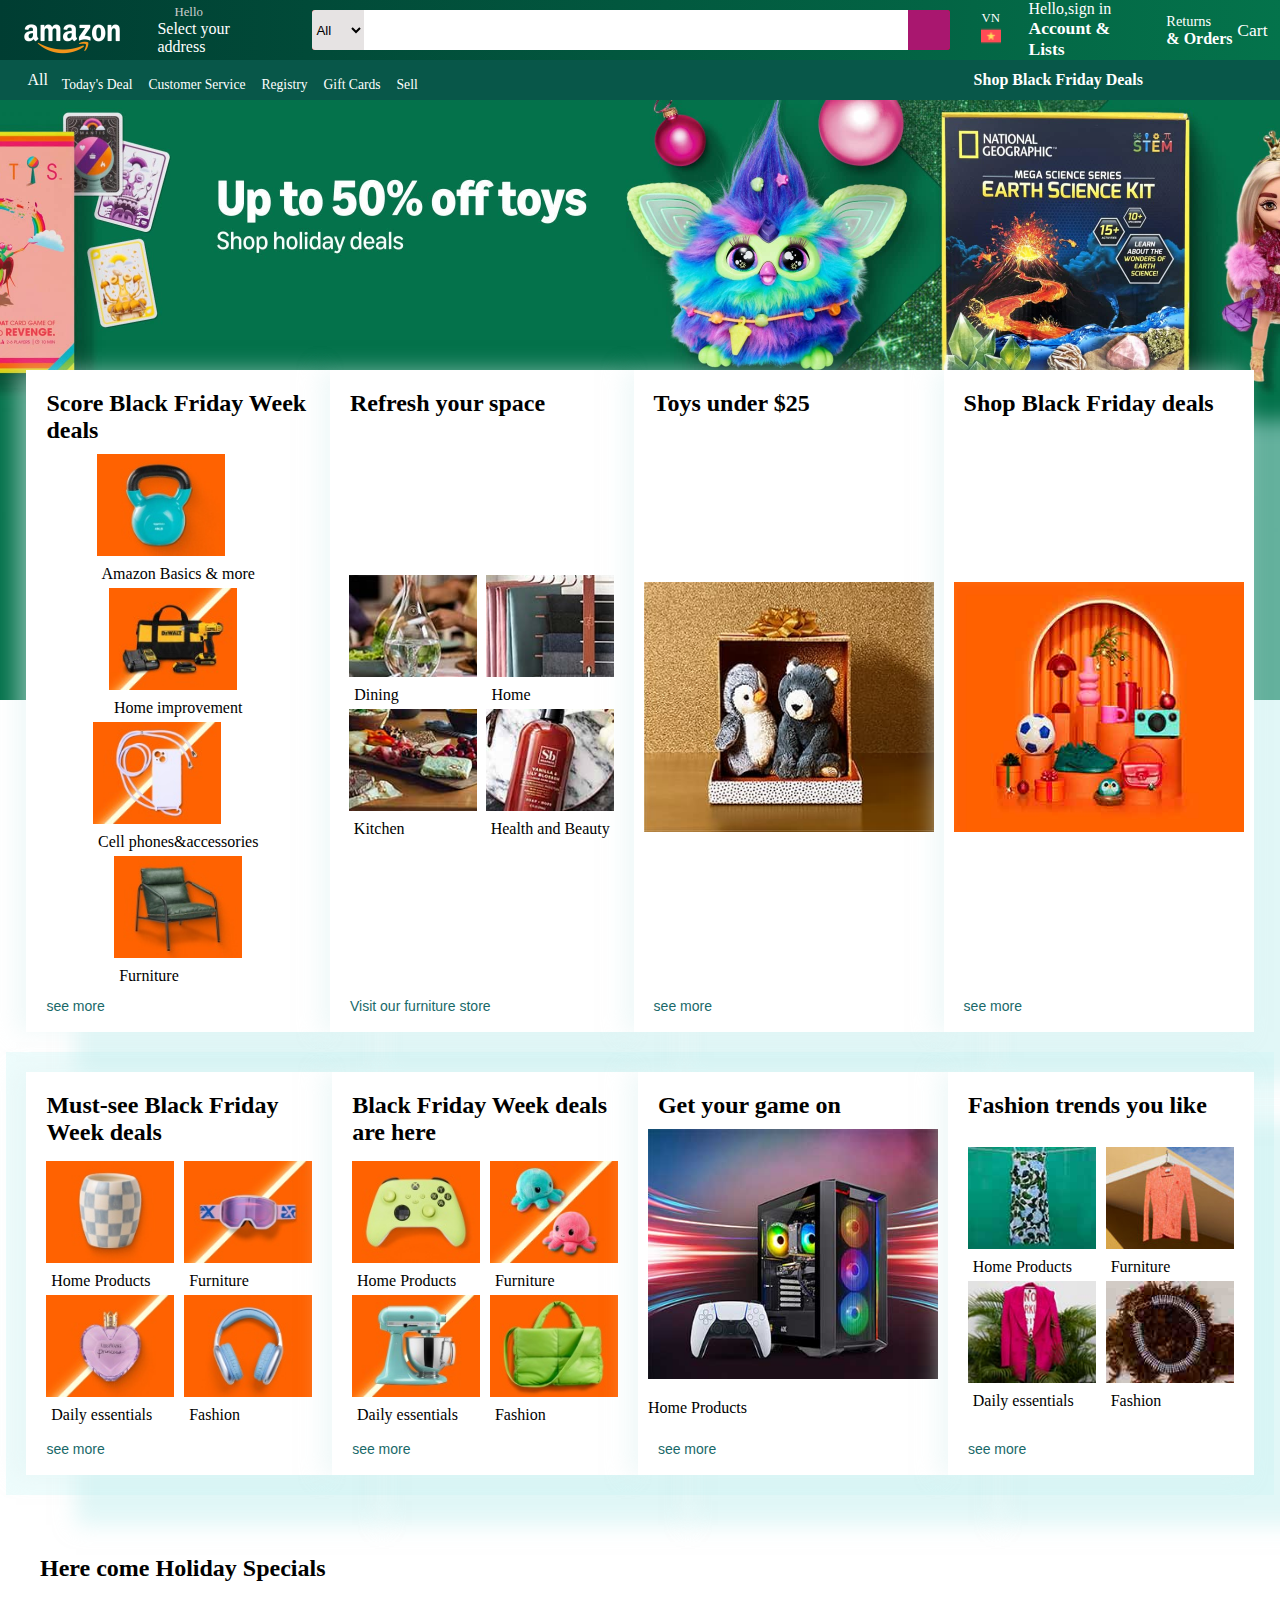
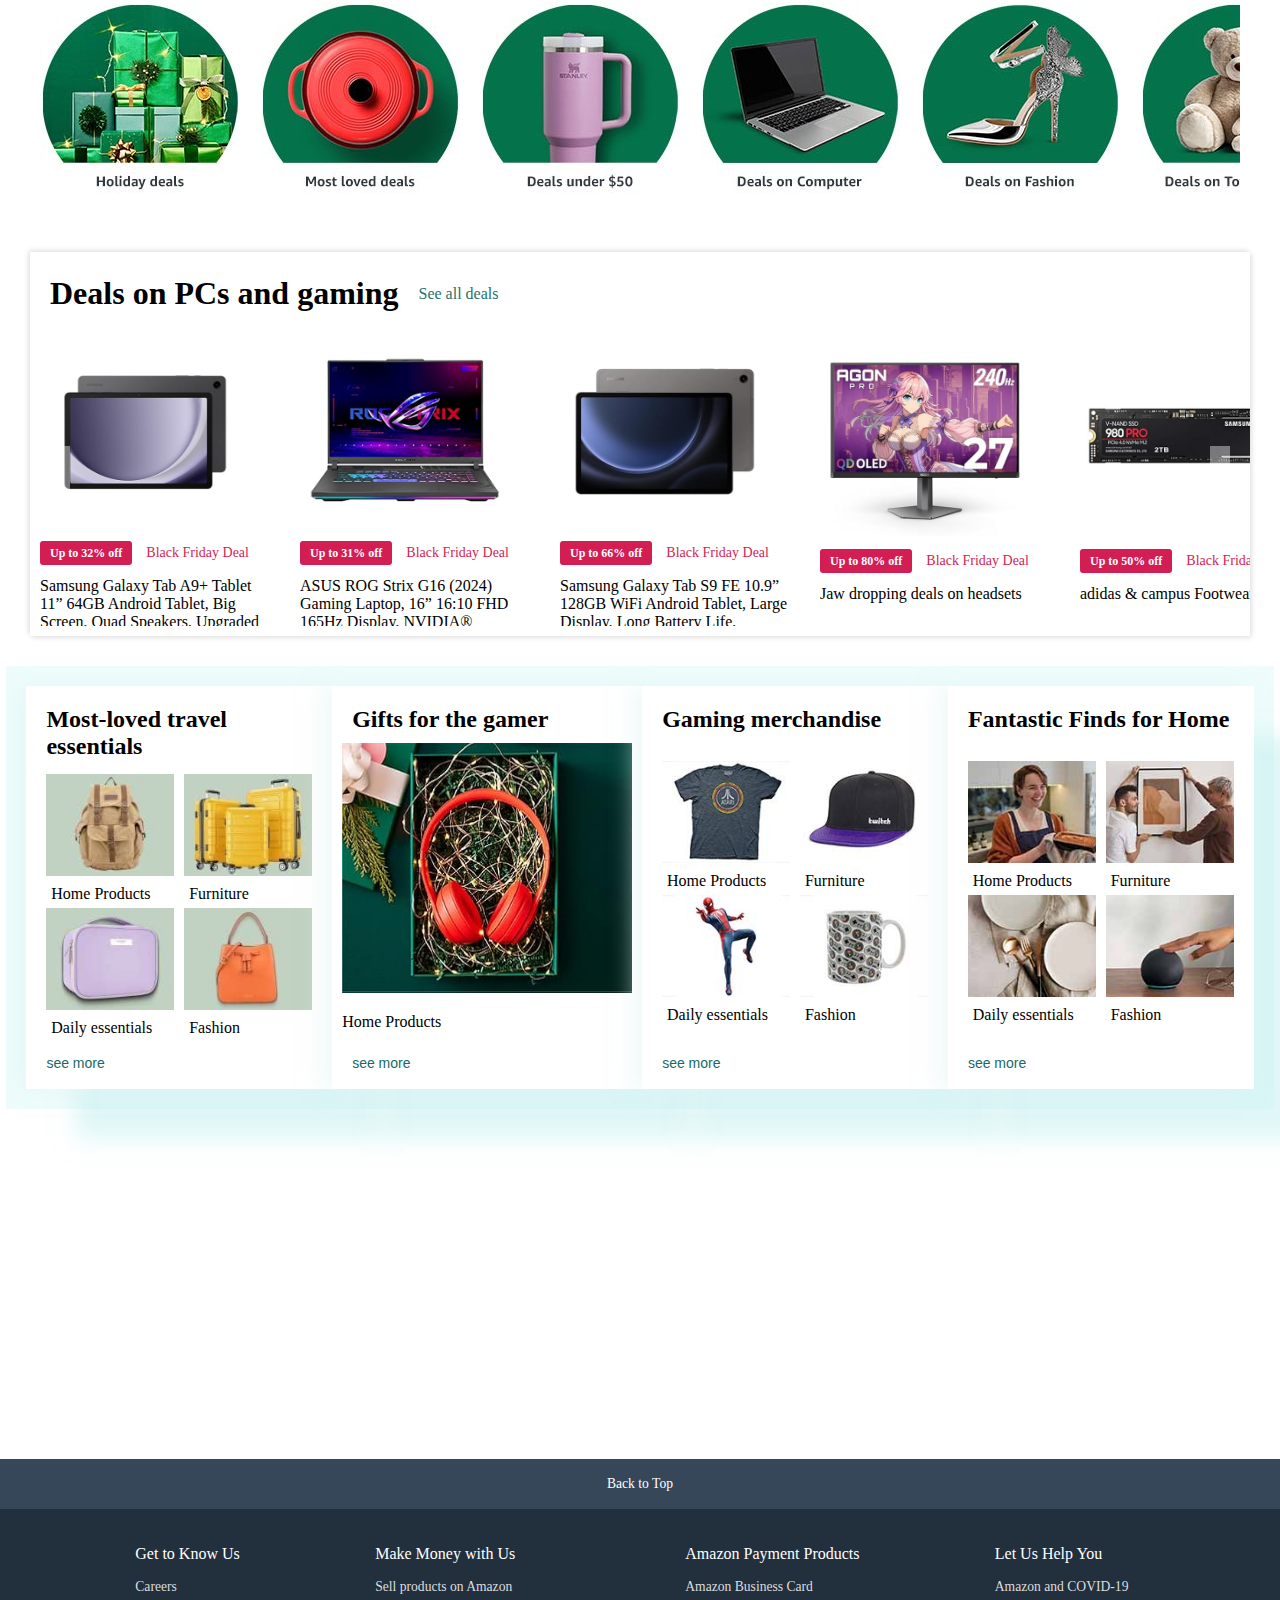
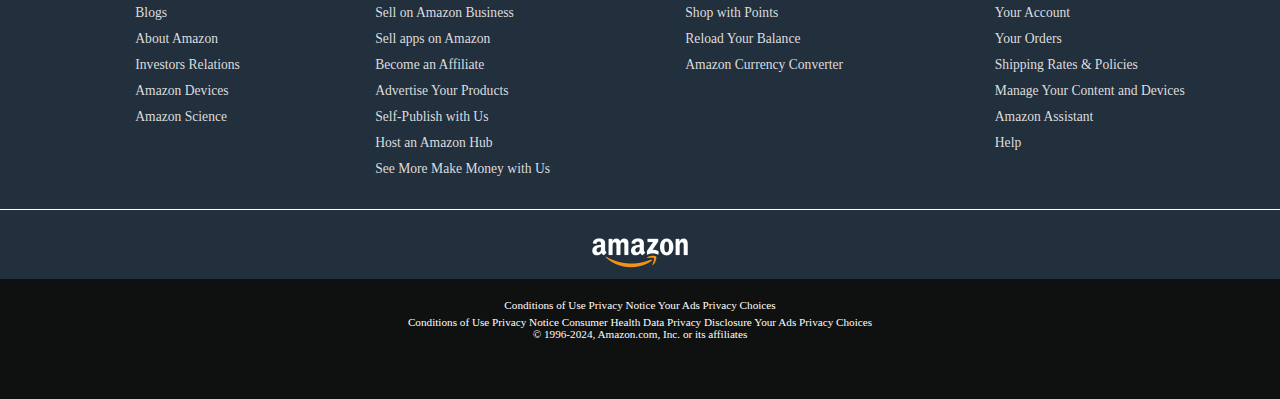
<file: index.html>
<!DOCTYPE html>
<html lang="en">

<head>
    <meta charset="UTF-8">
    <meta http-equiv="X-UA-Compatible" content="IE=edge">
    <meta name="viewport" content="width=device-width, initial-scale=1.0">
    <link rel="icon" href="https://upload.wikimedia.org/wikipedia/commons/4/4a/Amazon_icon.svg" />
    <title>AWS -Shopping</title>

    <!--css file-->
    <link rel="stylesheet" href="./assets/css/home/style.css" />
    <link rel="stylesheet" href="./assets/css/footer/style.css" />
    <link rel="stylesheet" href="./assets/css/header/style.css" />

    <!--font awesome-->
    <link rel="stylesheet" href="https://cdnjs.cloudflare.com/ajax/libs/font-awesome/6.2.0/css/all.min.css"
        integrity="sha512-xh6O/CkQoPOWDdYTDqeRdPCVd1SpvCA9XXcUnZS2FmJNp1coAFzvtCN9BmamE+4aHK8yyUHUSCcJHgXloTyT2A=="
        crossorigin="anonymous" referrerpolicy="no-referrer" />

</head>

<body>
    <header class="header">
        <div class="container container-header">
            <div class="logo-container border-white">
                <div class="logo"></div>
            </div>

            <div class="address-container border-white">
                <p class="hello">Hello</p>
                <div class="icon-address">
                    <i class="fa-solid fa-location-dot icon-location"></i>
                    <p>Select your address</p>
                </div>
            </div>

            <div class="search-container">
                <select class="search-select">
                    <option>All</option>
                </select>
                <input type="text" class="search-input" />
                <div class="search-icon">
                    <i class="fa-solid fa-magnifying-glass"></i>
                </div>

            </div>

            <div class="language-container border-white">
                <p>VN</p>
                <div class="lauguge-image">
                    <img src="./assets/image/icons/vietnam.png" />
                </div>
            </div>

            <div class="login-container border-white">
                <p>Hello,<span>sign in</span></p>
                <p class="account">Account & Lists</p>
            </div>

            <div class="return-order-container">
                <p>Returns
                <div class="order">& Orders</div>
                </p>
            </div>

            <div class="cart-container border-white">
                <i class="fa-solid fa-cart-shopping"></i>
                Cart
            </div>
        </div>
    </header>

    <!--navigation-->
    <nav class="nav">
        <div class="container container-nav">
            <ul>
                <li class="border-white" id="open-nav-sidebar">
                    <span class="open-nav-slider">
                        <i class="fa-solid fa-bars"></i>
                        All
                    </span>
                </li>
                <li class="border-white"><a href="#">Today's Deal</a></li>
                <li class="border-white"><a href="#">Customer Service</a></li>
                <li class="border-white"><a href="#">Registry</a></li>
                <li class="border-white"><a href="#">Gift Cards</a></li>
                <li class="border-white"><a href="#">Sell</a></li>
            </ul>
            <div class="nav-right-image-amazon-prime">
                <h4 style="color: white;">Shop Black Friday Deals</h4>
            </div>
        </div>
    </nav>

    <!--sidebar navigation-->
    <div class="sidebar-container-navigation" id="sidebar-container-navigation-id">
        <div class="sidebar-left-part">
            <div class="sidebar-top">
                <i class="fa-solid fa-circle-user"></i>
                <h2>Hello, <span>sign in</span></h2>
            </div>
            <div class="sidebar-wrap">
                <div class="sidebar-item">
                    <h2>Digital Content & Devices</h2>
                    <p>Amazon Music</p>
                    <p>Kindle E-readers & Books</p>
                </div>
                <div class="sidebar-item">
                    <h2>Shop By Category</h2>
                    <p>Electronics</p>
                    <p>Computers</p>
                    <p>Smart Home</p>
                    <p>Arts & Crafts</p>
                    <p>See All</p>
                </div>
                <div class="sidebar-item">
                    <h2>Programs & Features</h2>
                    <p>Gift Cards</p>
                    <p>Shop By Interest</p>
                    <p>Amazon Live</p>
                    <p>International Shopping</p>
                    <p>See All</p>
                </div>
                <div class="sidebar-item">
                    <h2>Help & Settings</h2>
                    <p>Your Account</p>
                    <p>Customer Service</p>
                    <p>Sign in</p>
                </div>
            </div>
        </div>
        <button id="sidebar-navigation-close">
            <i class="fa-solid fa-xmark"></i>
        </button>
    </div>




    <!--image slider -->
    <section>
        <div class="image-container">
            <div class="image-list">
                <div class="image-item">
                    <img src="./assets/image/home/sildeShow/silde1.jpg" />
                </div>
                <div class="image-item">
                    <img src="./assets/image/home/sildeShow/silde2.jpg" />
                </div>
                <div class="image-item">
                    <img src="./assets/image/home/sildeShow/silde3.jpg" />
                </div>
                <div class="image-item">
                    <img src="./assets/image/home/sildeShow/silde4.jpg" />
                </div>
                <div class="image-item">
                    <img src="./assets/image/home/sildeShow/silde5.jpg" />
                </div>
                <div class="image-item">
                    <img src="./assets/image/home/sildeShow/silde6.jpg" />
                </div>
                <div class="image-item">
                    <img src="./assets/image/home/sildeShow/silde7.jpg" />
                </div>
            </div>

            <div class="image-btn-container">

                <button class="slider-btn" id="slide-btn-left"><i class="fa-solid fa-chevron-left"></i></button>
                <button class="slider-btn" id="slide-btn-right"><i class="fa-solid fa-chevron-right"></i></i></button>
            </div>
        </div>
    </section>


    <!--product container card-->
    <main class="main">
        <div class="card-product-container container">
            <div class="card-product">
                <h2>Score Black Friday Week deals</h2>
                <div class="card-product-nested-card">
                    <div class="card-nested">
                        <img src="./assets/image/home/product/product1.jpg" />
                        <p>Amazon Basics & more</p>
                    </div>
                    <div class="card-nested">
                        <img src="./assets/image/home/product/product2.jpg" />
                        <p>Home improvement</p>
                    </div>
                    <div class="card-nested">
                        <img src="./assets/image/home/product/product3.jpg" />
                        <p>Cell phones&accessories</p>
                    </div>
                    <div class="card-nested">
                        <img src="./assets/image/home/product/product4.jpg" />
                        <p>Furniture</p>
                    </div>
                </div>
                <button class="card-product-btn">see more</button>
            </div>
            <div class="card-product">
                <h2>Refresh your space</h2>
                <div class="card-product-nested-card">
                    <div class="card-nested">
                        <img src="./assets/image/home/product/product5.jpg" />
                        <p>Dining</p>
                    </div>
                    <div class="card-nested">
                        <img src="./assets/image/home/product/product6.jpg" />
                        <p>Home</p>
                    </div>
                    <div class="card-nested">
                        <img src="./assets/image/home/product/product7.jpg" />
                        <p>Kitchen</p>
                    </div>
                    <div class="card-nested">
                        <img src="./assets/image/home/product/product8.jpg" />
                        <p>Health and Beauty</p>
                    </div>
                </div>
                <button class="card-product-btn">Visit our furniture store</button>
            </div>
            <div class="card-product">
                <h2>Toys under $25</h2>
                <div class="card-product-nested-card">
                    <div class="card-nested-one">
                        <img src="./assets/image/home/product/product9.jpg" />
                    </div>

                </div>
                <button class="card-product-btn">see more</button>
            </div>
            <div class="card-product">
                <h2>Shop Black Friday deals</h2>
                <div class="card-product-nested-card">
                    <div class="card-nested-one">
                        <img src="./assets/image/home/product/product10.jpg" />
                    </div>
                </div>
                <button class="card-product-btn">see more</button>
            </div>
        </div>

        <div class="card-product-container container productBackgraound">
            <div class="card-product">
                <h2>Must-see Black Friday Week deals</h2>
                <div class="card-product-nested-card">
                    <div class="card-nested">
                        <img src="./assets/image/home/product/product11.jpg" />
                        <p>Home Products</p>
                    </div>
                    <div class="card-nested">
                        <img src="./assets/image/home/product/product12.jpg" />
                        <p>Furniture</p>
                    </div>
                    <div class="card-nested">
                        <img src="./assets/image/home/product/product13.jpg" />
                        <p>Daily essentials</p>
                    </div>
                    <div class="card-nested">
                        <img src="./assets/image/home/product/product14.jpg" />
                        <p>Fashion</p>
                    </div>
                </div>
                <button class="card-product-btn">see more</button>
            </div>
            <div class="card-product">
                <h2>Black Friday Week deals are here</h2>
                <div class="card-product-nested-card">
                    <div class="card-nested">
                        <img src="./assets/image/home/product/product15.jpg" />
                        <p>Home Products</p>
                    </div>
                    <div class="card-nested">
                        <img src="./assets/image/home/product/product16.jpg" />
                        <p>Furniture</p>
                    </div>
                    <div class="card-nested">
                        <img src="./assets/image/home/product/product17.jpg" />
                        <p>Daily essentials</p>
                    </div>
                    <div class="card-nested">
                        <img src="./assets/image/home/product/product18.jpg" />
                        <p>Fashion</p>
                    </div>
                </div>
                <button class="card-product-btn">see more</button>
            </div>
            <div class="card-product">
                <h2>Get your game on</h2>
                <div class="card-product-nested-card">
                    <div class="card-nested-one">
                        <img src="./assets/image/home/product/product19.jpg" />
                        <p>Home Products</p>
                    </div>
                </div>
                <button class="card-product-btn">see more</button>
            </div>
            <div class="card-product">
                <h2>Fashion trends you like</h2>
                <div class="card-product-nested-card">
                    <div class="card-nested">
                        <img src="./assets/image/home/product/product20.jpg" />
                        <p>Home Products</p>
                    </div>
                    <div class="card-nested">
                        <img src="./assets/image/home/product/product21.jpg" />
                        <p>Furniture</p>
                    </div>
                    <div class="card-nested">
                        <img src="./assets/image/home/product/product22.jpg" />
                        <p>Daily essentials</p>
                    </div>
                    <div class="card-nested">
                        <img src="./assets/image/home/product/product23.jpg" />
                        <p>Fashion</p>
                    </div>
                </div>
                <button class="card-product-btn">see more</button>
            </div>
        </div>

        <!-- slider  -->
        <section class="slider-section">
            <div class="slider-section-container">
                <h2>Here come Holiday Specials</h2>
                <div class="product-cards">
                    <div class="product-card">
                        <img src="./assets/image/home/slider/slider1.jpg" alt="">
                    </div>
                    <div class="product-card">
                        <img src="./assets/image/home/slider/slider2.jpg" alt="">
                    </div>
                    <div class="product-card">
                        <img src="./assets/image/home/slider/slider3.jpg" alt="">
                    </div>
                    <div class="product-card">
                        <img src="./assets/image/home/slider/slider4.jpg" alt="">
                    </div>
                    <div class="product-card">
                        <img src="./assets/image/home/slider/slider5.jpg" alt="">
                    </div>
                    <div class="product-card">
                        <img src="./assets/image/home/slider/slider6.jpg" alt="">
                    </div>
                    <div class="product-card">
                        <img src="./assets/image/home/slider/slider7.jpg" alt="">
                    </div>
                    <div class="product-card">
                        <img src="./assets/image/home/slider/slider8.jpg" alt="">
                    </div>
                    <div class="product-card">
                        <img src="./assets/image/home/slider/slider9.jpg" alt="">
                    </div>
                    <div class="product-card">
                        <img src="./assets/image/home/slider/slider10.jpg" alt="">
                    </div>
                    <div class="product-card">
                        <img src="./assets/image/home/slider/slider11.jpg" alt="">
                    </div>
                </div>
            </div>
        </section>
        <!--today's deals -->
        <section class="today_deals_container">
            <div class="today_deals_heading">
                <h1>Deals on PCs and gaming</h1>
                <p><a href="#">See all deals</a></p>
            </div>

            <div class="today_deals_product_container">
                <div class="today_deals_btn_container">
                    <button class="today_deal_btn" id="today_deal_btn_prev">
                        <i class="fa-solid fa-angle-left"></i>
                    </button>
                    <button class="today_deal_btn" id="today_deal_btn_next">
                        <i class="fa-solid fa-angle-right"></i>
                    </button>
                </div>

                <div class="today_deals_product_list">
                    <div class="today_deals_product_item">
                        <img src="./assets/image/home/sliderGaming/slider1.jpg" />
                        <div class="discount_Contaienr">
                            <a href="#">Up to 52% off</a>
                            <a href="#">Deal of the day</a>
                        </div>
                        <p>adidas and Campus Footwear</p>
                    </div>

                </div>
            </div>
        </section>

        <section class="card-product-container container productBackgraound">
            <div class="card-product">
                <h2>Most-loved travel essentials </h2>
                <div class="card-product-nested-card">
                    <div class="card-nested">
                        <img src="./assets/image/home/product/product24.jpg" />
                        <p>Home Products</p>
                    </div>
                    <div class="card-nested">
                        <img src="./assets/image/home/product/product25.jpg" />
                        <p>Furniture</p>
                    </div>
                    <div class="card-nested">
                        <img src="./assets/image/home/product/product26.jpg" />
                        <p>Daily essentials</p>
                    </div>
                    <div class="card-nested">
                        <img src="./assets/image/home/product/product27.jpg" />
                        <p>Fashion</p>
                    </div>
                </div>
                <button class="card-product-btn">see more</button>
            </div>
            <div class="card-product">
                <h2>Gifts for the gamer</h2>
                <div class="card-product-nested-card">
                    <div class="card-nested-one">
                        <img src="./assets/image/home/product/product28.jpg" />
                        <p>Home Products</p>
                    </div>
                </div>
                <button class="card-product-btn">see more</button>
            </div>
            <div class="card-product">
                <h2>Gaming merchandise</h2>
                <div class="card-product-nested-card">
                    <div class="card-nested">
                        <img src="./assets/image/home/product/product29.jpg" />
                        <p>Home Products</p>
                    </div>
                    <div class="card-nested">
                        <img src="./assets/image/home/product/product30.jpg" />
                        <p>Furniture</p>
                    </div>
                    <div class="card-nested">
                        <img src="./assets/image/home/product/product31.jpg" />
                        <p>Daily essentials</p>
                    </div>
                    <div class="card-nested">
                        <img src="./assets/image/home/product/product32.jpg" />
                        <p>Fashion</p>
                    </div>
                </div>
                <button class="card-product-btn">see more</button>
            </div>

            <div class="card-product">
                <h2>Fantastic Finds for Home</h2>
                <div class="card-product-nested-card">
                    <div class="card-nested">
                        <img src="./assets/image/home/product/product33.jpg" />
                        <p>Home Products</p>
                    </div>
                    <div class="card-nested">
                        <img src="./assets/image/home/product/product34.jpg" />
                        <p>Furniture</p>
                    </div>
                    <div class="card-nested">
                        <img src="./assets/image/home/product/product35.jpg" />
                        <p>Daily essentials</p>
                    </div>
                    <div class="card-nested">
                        <img src="./assets/image/home/product/product36.jpg" />
                        <p>Fashion</p>
                    </div>
                </div>
                <button class="card-product-btn">see more</button>
            </div>
        </section>


    </main>

    <footer>
        <a href="#navbar" class="foot-panel1">Back to Top</a>
        <div class="foot-panel2">
            <ul>
                <p>Get to Know Us</p>
                <a>Careers</a>
                <a>Blogs</a>
                <a>About Amazon</a>
                <a>Investors Relations</a>
                <a>Amazon Devices</a>
                <a>Amazon Science</a>
            </ul>
            <ul>
                <p>Make Money with Us</p>
                <a>Sell products on Amazon</a>
                <a>Sell on Amazon Business</a>
                <a>Sell apps on Amazon</a>
                <a>Become an Affiliate</a>
                <a>Advertise Your Products</a>
                <a>Self-Publish with Us</a>
                <a>Host an Amazon Hub</a>
                <a>See More Make Money with Us</a>
            </ul>
            <ul>
                <p>Amazon Payment Products</p>
                <a>Amazon Business Card</a>
                <a>Shop with Points</a>
                <a>Reload Your Balance</a>
                <a>Amazon Currency Converter</a>
            </ul>
            <ul>
                <p>Let Us Help You</p>
                <a>Amazon and COVID-19</a>
                <a>Your Account</a>
                <a>Your Orders</a>
                <a>Shipping Rates & Policies</a>
                <a>Manage Your Content and Devices</a>
                <a>Amazon Assistant</a>
                <a>Help</a>
            </ul>
        </div>
        <div class="foot-panel3">
            <div class="logo">

            </div>
        </div>
        <div class="foot-panel4">
            <div class="pages">
                <a>Conditions of Use</a>
                <a>Privacy Notice</a>
                <a>Your Ads Privacy Choices</a>
            </div>
            <div class="copyright">
                Conditions of Use
                Privacy Notice
                Consumer Health Data Privacy Disclosure
                Your Ads Privacy Choices <br>
                © 1996-2024, Amazon.com, Inc. or its affiliates
            </div>
        </div>
    </footer>






    <script src="./assets/js/home/script.js" type="module"></script>
</body>

</html>
</file>
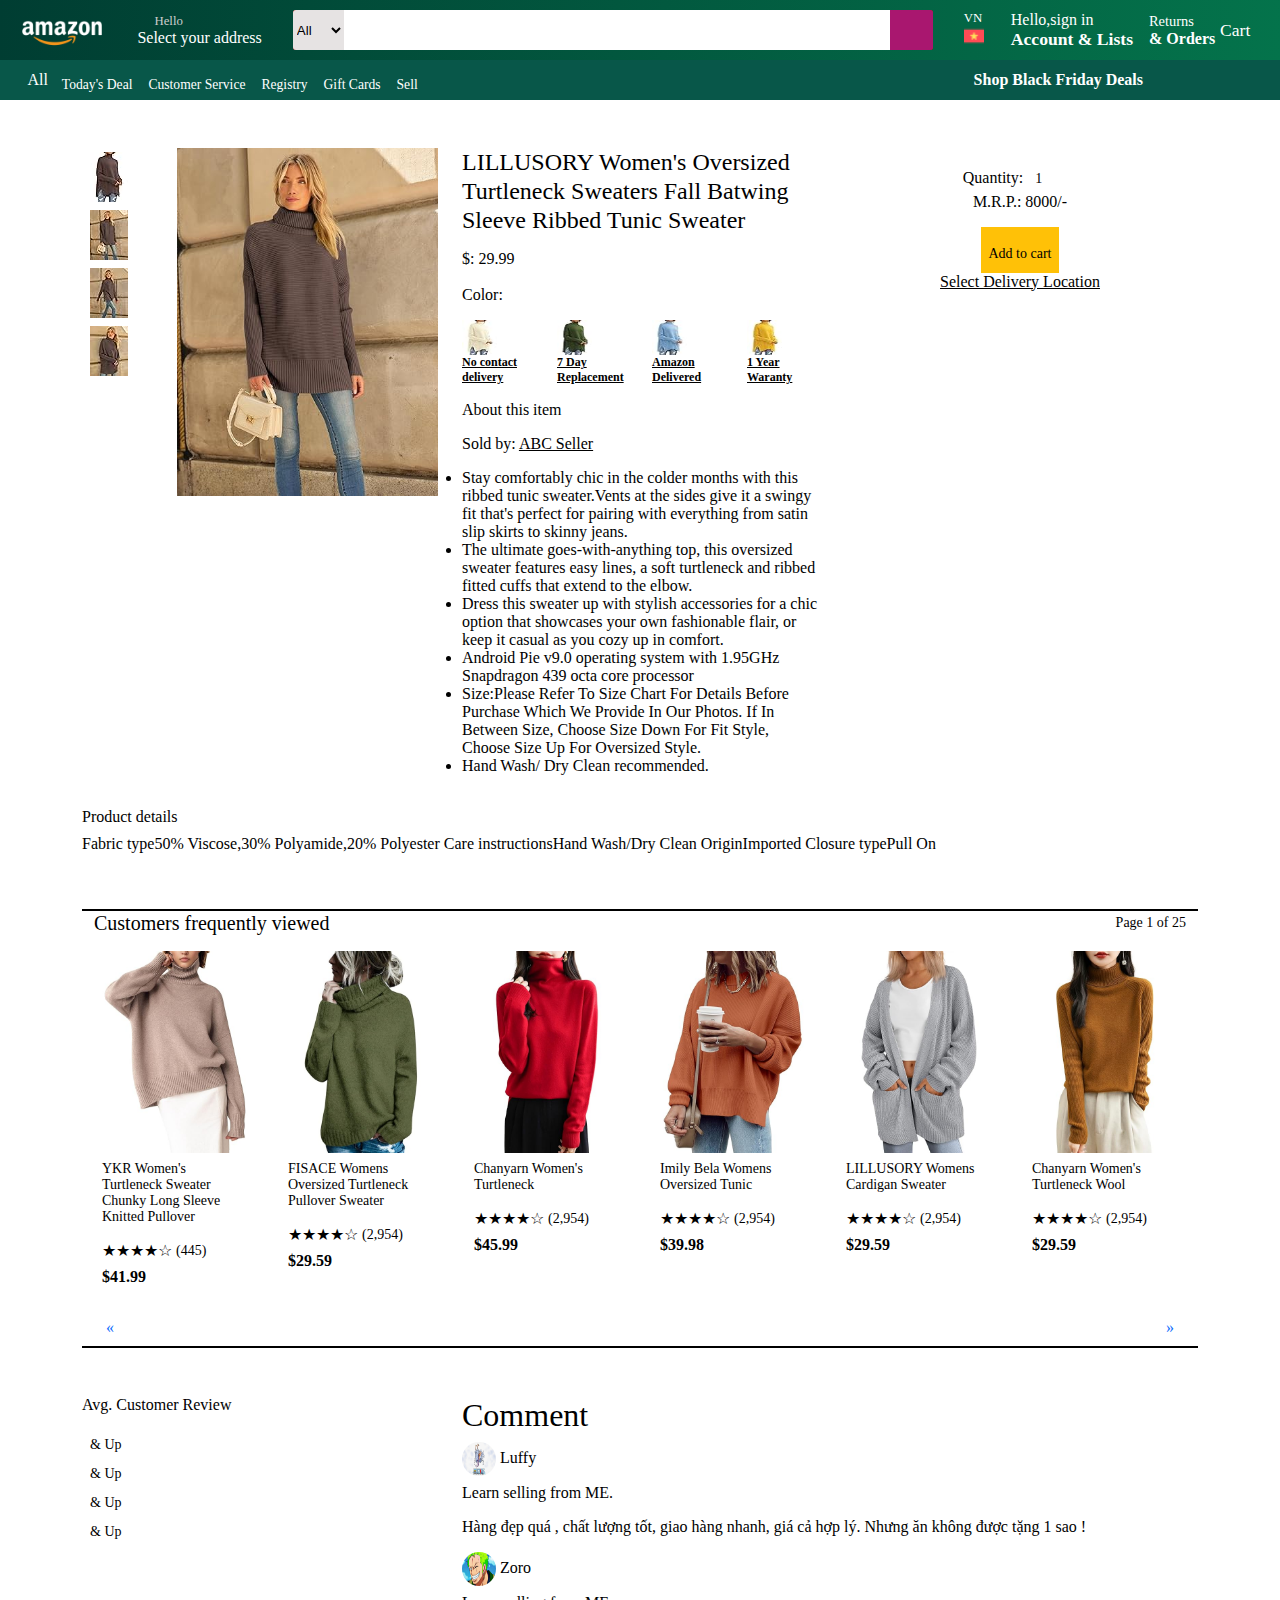
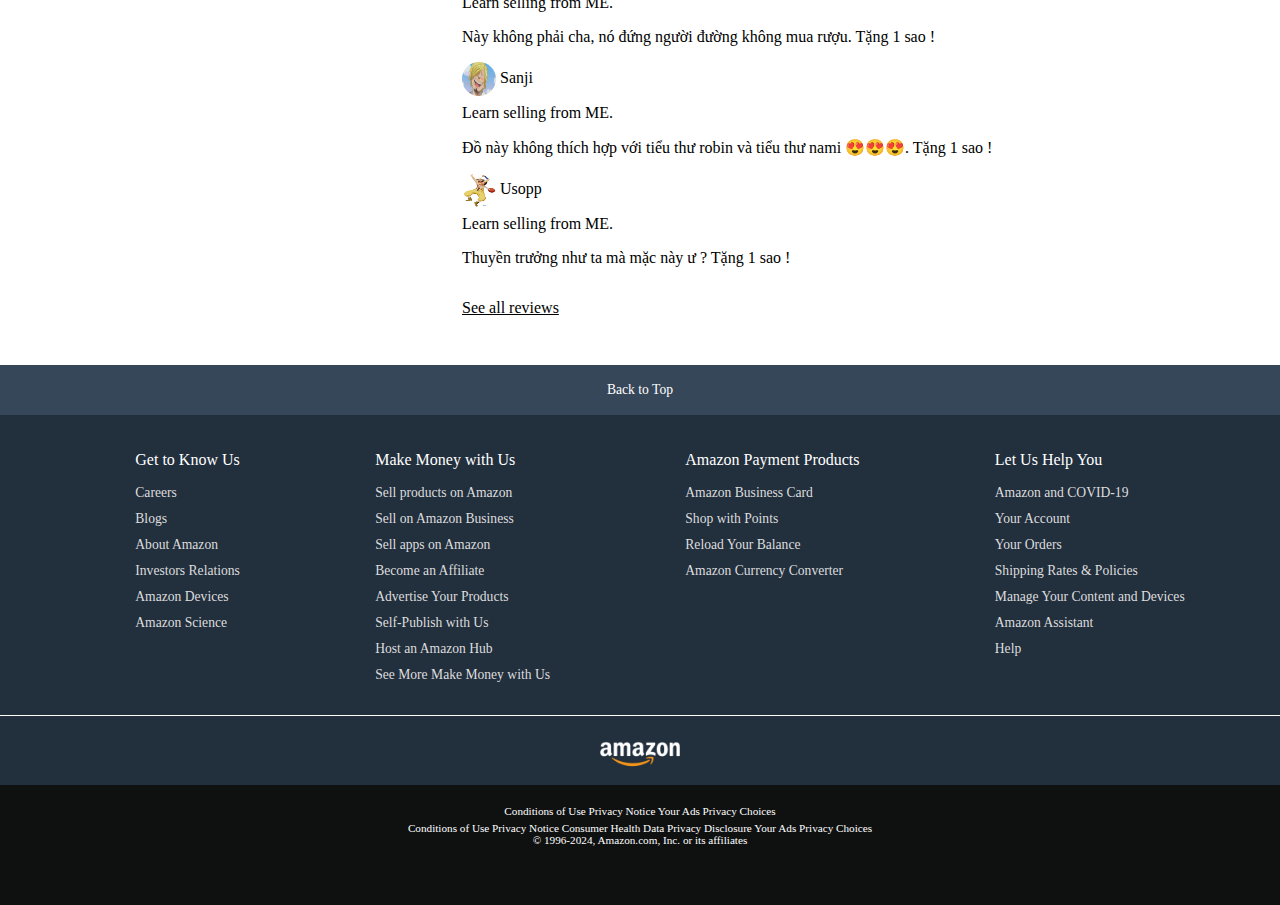
<file: pages/deltail/index.html>
<!DOCTYPE html>
<html lang="en">

<head>
    <meta charset="UTF-8">
    <meta name="viewport" content="width=device-width, initial-scale=1.0">

    <link rel="stylesheet" href="https://cdnjs.cloudflare.com/ajax/libs/font-awesome/6.2.0/css/all.min.css"
        integrity="sha512-xh6O/CkQoPOWDdYTDqeRdPCVd1SpvCA9XXcUnZS2FmJNp1coAFzvtCN9BmamE+4aHK8yyUHUSCcJHgXloTyT2A=="
        crossorigin="anonymous" referrerpolicy="no-referrer" />
    <link rel="stylesheet" href="../../assets/css/header/style.css" />
    <link rel="stylesheet" href="../../assets/css/footer/style.css" />

    <title>AWS-Detail</title>
</head>

<body>
    <header class="header">
        <div class="container container-header">
            <div class="logo-container border-white">
                <div class="logo"></div>
            </div>

            <div class="address-container border-white">
                <p class="hello">Hello</p>
                <div class="icon-address">
                    <i class="fa-solid fa-location-dot icon-location"></i>
                    <p>Select your address</p>
                </div>
            </div>

            <div class="search-container">
                <select class="search-select">
                    <option>All</option>
                </select>
                <input type="text" class="search-input" />
                <div class="search-icon">
                    <i class="fa-solid fa-magnifying-glass"></i>
                </div>

            </div>

            <div class="language-container border-white">
                <p>VN</p>
                <div class="lauguge-image">
                    <img src="../../assets/image/icons/vietnam.png" />
                </div>
            </div>

            <div class="login-container border-white">
                <p>Hello,<span>sign in</span></p>
                <p class="account">Account & Lists</p>
            </div>

            <div class="return-order-container">
                <p>Returns
                <div class="order">& Orders</div>
                </p>
            </div>

            <div class="cart-container border-white">
                <i class="fa-solid fa-cart-shopping"></i>
                Cart
            </div>
        </div>
    </header>

    <!--navigation-->
    <nav class="nav">
        <div class="container container-nav">
            <ul>
                <li class="border-white" id="open-nav-sidebar">
                    <span class="open-nav-slider">
                        <i class="fa-solid fa-bars"></i>
                        All
                    </span>
                </li>
                <li class="border-white"><a href="#">Today's Deal</a></li>
                <li class="border-white"><a href="#">Customer Service</a></li>
                <li class="border-white"><a href="#">Registry</a></li>
                <li class="border-white"><a href="#">Gift Cards</a></li>
                <li class="border-white"><a href="#">Sell</a></li>
            </ul>
            <div class="nav-right-image-amazon-prime">
                <h4 style="color: white;">Shop Black Friday Deals</h4>
            </div>
        </div>
    </nav>

    <!--sidebar navigation-->
    <div class="sidebar-container-navigation" id="sidebar-container-navigation-id">
        <div class="sidebar-left-part">
            <div class="sidebar-top">
                <i class="fa-solid fa-circle-user"></i>
                <h2>Hello, <span>sign in</span></h2>
            </div>
            <div class="sidebar-wrap">
                <div class="sidebar-item">
                    <h2>Digital Content & Devices</h2>
                    <p>Amazon Music</p>
                    <p>Kindle E-readers & Books</p>
                </div>
                <div class="sidebar-item">
                    <h2>Shop By Category</h2>
                    <p>Electronics</p>
                    <p>Computers</p>
                    <p>Smart Home</p>
                    <p>Arts & Crafts</p>
                    <p>See All</p>
                </div>
                <div class="sidebar-item">
                    <h2>Programs & Features</h2>
                    <p>Gift Cards</p>
                    <p>Shop By Interest</p>
                    <p>Amazon Live</p>
                    <p>International Shopping</p>
                    <p>See All</p>
                </div>
                <div class="sidebar-item">
                    <h2>Help & Settings</h2>
                    <p>Your Account</p>
                    <p>Customer Service</p>
                    <p>Sign in</p>
                </div>
            </div>
        </div>
        <button id="sidebar-navigation-close">
            <i class="fa-solid fa-xmark"></i>
        </button>
    </div>
    <!--image slider -->
    <section>
        <div class="image-btn-container">
            <p class="slider-btn" id="slide-btn-left"></p>
            <p class="slider-btn" id="slide-btn-right"></p>
        </div>
    </section>


    <!--product container card-->
    <main class="main" id="content">

    </main>

    <footer>
        <a href="#navbar" class="foot-panel1">Back to Top</a>
        <div class="foot-panel2">
            <ul>
                <p>Get to Know Us</p>
                <a>Careers</a>
                <a>Blogs</a>
                <a>About Amazon</a>
                <a>Investors Relations</a>
                <a>Amazon Devices</a>
                <a>Amazon Science</a>
            </ul>
            <ul>
                <p>Make Money with Us</p>
                <a>Sell products on Amazon</a>
                <a>Sell on Amazon Business</a>
                <a>Sell apps on Amazon</a>
                <a>Become an Affiliate</a>
                <a>Advertise Your Products</a>
                <a>Self-Publish with Us</a>
                <a>Host an Amazon Hub</a>
                <a>See More Make Money with Us</a>
            </ul>
            <ul>
                <p>Amazon Payment Products</p>
                <a>Amazon Business Card</a>
                <a>Shop with Points</a>
                <a>Reload Your Balance</a>
                <a>Amazon Currency Converter</a>
            </ul>
            <ul>
                <p>Let Us Help You</p>
                <a>Amazon and COVID-19</a>
                <a>Your Account</a>
                <a>Your Orders</a>
                <a>Shipping Rates & Policies</a>
                <a>Manage Your Content and Devices</a>
                <a>Amazon Assistant</a>
                <a>Help</a>
            </ul>
        </div>
        <div class="foot-panel3">
            <div class="logo">

            </div>
        </div>
        <div class="foot-panel4">
            <div class="pages">
                <a>Conditions of Use</a>
                <a>Privacy Notice</a>
                <a>Your Ads Privacy Choices</a>
            </div>
            <div class="copyright">
                Conditions of Use
                Privacy Notice
                Consumer Health Data Privacy Disclosure
                Your Ads Privacy Choices <br>
                © 1996-2024, Amazon.com, Inc. or its affiliates
            </div>
        </div>
    </footer>



    <script src="../../assets/js/home/script.js" type="module"></script>
    <script src="../../assets/js/detail/script.js"></script>

</body>

</html>
</file>
<file: assets/css/home/style.css>
* {
    box-sizing: border-box;
}

body {
    margin: 0;
}


/*--image slider --*/
.image-container {
    position: relative;
}

.image-list {
    display: flex;
    overflow: hidden;
}

.image-item {
    min-width: 100%;
    height: 600px;
    /* transform: translateX(-300%); */
    transition: transform 0.3s;

}

.image-item img {
    width: 100%;
    height: 100%;
    object-fit: cover;
}

.image-btn-container {
    position: absolute;
    top: 0;
    display: flex;
    justify-content: space-between;
    width: 100%;
}

.slider-btn {
    border: 1px solid transparent;
    padding: 100px 20px;
    font-size: 50px;
    font-weight: 300;
    background-color: transparent;
    color: #000;
}

.slider-btn i {
    font-weight: 900;
}

.slider-btn:focus {
    border-color: seagreen;
    box-shadow: -2px -2px 2px rgb(230, 227, 227),
        2px 2px 2px white;
    margin: 2px;
}

/*product card container*/
.main {
    position: relative;
    top: -350px;
}

.productBackgraound {
    background-color: rgba(213, 247, 247, 0.4);
}

.card-product-container {
    padding: 20px;
    display: flex;
    justify-content: space-between;

}

.card-product {
    background-color: white;
    display: flex;
    flex-direction: column;
    justify-content: space-between;
    width: 21em;
    box-shadow: -10px -0px 20px rgba(226, 243, 243, 0.5),
        50px 50px 20px rgba(196, 240, 240, 0.5);
    padding: 10px;
}

.card-product h2 {
    margin: 0;
    padding: 10px;

}

.card-product-nested-card {
    display: flex;
    flex-wrap: wrap;
    justify-content: space-evenly;


}

.card-nested {}

.card-nested p {
    margin: 5px;
}

.card-nested img {
    width: 128px;
    height: 102px;
    object-fit: cover;

}

.card-nested-one img {
    width: 290px;
    height: 250px;


}

.card-product-btn {
    font-size: 14px;
    align-self: flex-start;
    margin: 7px 10px;
    padding-left: 0;
    background-color: transparent;
    border: none;
    color: rgb(25, 105, 105)
}

.card-product-btn:hover {
    text-decoration: underline;
    cursor: pointer;
}

/* sider */
.slider-section {
    margin: 20px;
    padding: 20px;
    background-color: white;
}

.slider-section .slider-section-container h3 {
    margin-bottom: 10px;
}

.slider-section .slider-section-container .product-cards {
    display: flex;
    justify-content: flex-start;
    align-items: center;
    gap: 20px;
    flex-wrap: nowrap;
    overflow-x: auto;
}

.slider-section .slider-section-container .product-card {
    display: inline-block;
    flex: 0 0 auto;
    display: flex;
    justify-content: center;
    align-items: center;
}

.slider-section .slider-section-container .product-card img {
    width: auto;
    height: auto;
    max-width: 270px;
    max-height: 200px;
}

/* Today's deals section */

.today_deals_container {
    margin: 30px;
    box-shadow: -2px -2px 5px rgba(0, 0, 0, 0.1),
        2px 2px 5px rgba(0, 0, 0, 0.1);

}

.today_deals_heading {
    display: flex;
    align-items: center;
    padding: 2px 20px;
}

.today_deals_heading p a {
    color: rgb(39, 114, 107);
    text-decoration: none;
    padding-left: 20px;
}

.today_deals_heading p a:hover {
    text-decoration: underline;
}

.today_deals_product_container {
    /* background-color: red; */
    height: 300px;
    position: relative;
}

.today_deals_product_list {
    display: flex;
    overflow: hidden;

}

.today_deals_product_item {
    min-width: 250px;
    height: 290px;
    padding: 0px 10px;
    margin-right: 10px;
    display: flex;
    flex-direction: column;
    transform: translateX(0%);
    transition: transform 1s;
}

.todayDeals_product_image {
    height: 200px;
    width: 210px;
    display: flex;
    justify-content: center;
    align-content: center;
    margin-bottom: 15px;
}

.today_deals_product_item img {
    width: 100%;
    height: 100%;
    /* padding: 20px 20px; */
    background-color: red;
}

.today_deals_product_item p {
    justify-self: flex-end;
}

.discount_Contaienr {
    /* border: 2px solid red; */
}

.discount_Contaienr a {
    padding: 5px 10px;
    font-size: 14px;
    color: rgb(211, 30, 84);
    text-decoration: none;
}

.discount_Contaienr a:first-child {
    background-color: rgb(211, 30, 84);
    padding: 5px 10px;
    color: white;
    font-weight: 550;
    text-decoration: none;
    border-radius: 3px;
    font-size: 12px;
}

.today_deals_btn_container {
    position: absolute;
    width: 100%;
    display: flex;
    justify-content: space-between;
    align-items: center;
    height: 100%;
    padding: 20px;
    z-index: 10;
}

.today_deal_btn {
    padding: 40px 10px;
    font-size: 40px;
    border: none;
    outline: none;
    background-color: rgb(255, 255, 255, 0.4);
}
</file>
<file: assets/css/footer/style.css>
footer {
    /* margin-top: -14em; */
}

.foot-panel1 {
    background-color: #37475a;
    color: white;
    height: 50px;
    text-decoration: none;
    display: flex;
    justify-content: center;
    align-items: center;
    font-size: 0.85rem;
}

.foot-panel2 {
    background-color: #222f3d;
    color: white;
    height: 300px;
    display: flex;
    justify-content: space-evenly;
}

ul {
    margin-top: 20px;
}

ul a {
    display: block;
    font-size: 0.85rem;
    margin-top: 10px;
    color: #dddddd;
}

ul a:hover {
    text-decoration: underline;
}

.foot-panel3 {
    background-color: #222f3d;
    color: white;
    border-top: 0.5px solid white;
    height: 70px;
    display: flex;
    justify-content: center;
    align-items: center;
}

.logo {
    background-image: url("../../image/icons/amazon_logo.png");
    height: 50px;
    background-size: cover;
    height: 50px;
    width: 100px;
}

.foot-panel4 {
    background-color: #0f1111;
    color: white;
    height: 120px;
    font-size: 0.7rem;
    text-align: center;
}

.pages {
    padding-top: 20px;
}

.copyright {
    padding-top: 5px;
}
</file>
<file: assets/css/header/style.css>
* {
    box-sizing: border-box;
}

body {
    margin: 0;
}

.header {
    background: linear-gradient(92.41deg, #003d32, #04734b);
    height: 60px;
    color: white;
}


/* layout */
.container {
    width: 99%;
    height: 100%;
    margin: auto;

}

.container-header {
    display: flex;
    align-items: center;
}

/* logo */
.logo-container {
    height: 50px;
    display: flex;
    align-items: center;
    font-size: 1.1rem;
}

.logo {
    width: 120px;
    height: 50px;
    background: url("../../image/icons/amazon_logo.png");
    background-repeat: no-repeat;
    background-size: cover;
    overflow: hidden;
}

.dotin {
    position: relative;
    margin-left: -13px;
    margin-top: -10px;
}

.border-white {
    padding: 5px;
    border: 1.5px solid transparent;
}

.border-white:hover {
    border: 1.5px solid #ffffff;
}

/* addresss */
.address-container {
    margin-left: 10px;
}

.address-container p {
    margin: 0;
}

.icon-address {
    display: flex;
    align-items: center;
}

.hello {
    font-size: 0.8rem;
    padding-left: 20px;
    color: #ccc;
}

.icon-location {
    margin-right: 3px;
}


/* search-container */
.search-container {
    background-color: red;
    margin-left: 25px;
    width: 640px;
    display: flex;
    height: 40px;
    justify-content: space-between;
    border-radius: 3px;
    overflow: hidden;
}

.search-container:hover {
    outline: 3px solid orange;
}

.search-select {
    width: 60px;
    border: none;
    background-color: rgb(230, 227, 227);
}

.search-input {
    width: 100%;
    height: 100%;
    border: none;
    outline: none;
    padding: 3px;
    font-size: 1.1rem;
}

.search-icon {
    width: 50px;
    background-color: #a9176f;
    display: flex;
    justify-content: center;
    align-items: center;
    font-size: 1.2rem;
    color: #000;
}


/* lauguage section */
.language-container {
    margin-left: 25px;
}

.language-container p {
    font-size: 0.8rem;
    margin: 0;
}

.lauguge-image {
    width: 20px;
}

.lauguge-image img {
    width: 100%;
}


/* login-container */
.login-container {
    margin-left: 15px;
}

.login-container p {
    margin: 0;
}

.account {
    font-weight: 900;
    font-size: 1.1rem;
}

.return-order-container {
    width: 65px;
    font-size: 0.9rem;
    margin-left: 10px;
}

.return-order-container p {
    margin: 0;
}

.order {
    font-size: 1rem;
    font-weight: 900;
    display: flex;
    width: 70px;
}

/* cart container */
.cart-container {
    font-size: 1.1rem;
    display: flex;
}

.cart-container i {
    font-size: 1rem;
}

/**************************************navigation*****************************************/
.nav {
    height: 40px;
    background-color: #085749;
    margin: 0;
}

.container-nav {
    display: flex;
    align-items: center;
    justify-content: space-between;
    padding-left: 15px;
}

.container-nav ul {
    padding: 0;
    margin: 0;
    display: flex;
    align-items: center;
    height: 100%;
    font-size: 1rem;
    color: white;
    list-style: none;
}

.container-nav ul li a {
    color: white;
    text-decoration: none;
    padding: 0px 2px;

}

.nav-right-image-amazon-prime {
    min-width: 300px;
    height: 300;
    max-width: 500px;
}

.nav-right-image-amazon-prime img {
    width: 100%;
    height: 100%;
}

.prime-image {
    background-color: white;
    height: 350px;
    width: 350px;
    position: absolute;
    z-index: 1;
    display: none;
    color: #000;
    margin-left: -10px;
    transition: display 1s;
    padding: 10px;
}

.prime-image-hover:hover .prime-image {
    transition: display 1s;
    display: block;
}

.prime-image img {
    width: 100%;
    height: 100%;
}

/*sidebar navigation****/
#open-nav-sidebar {
    cursor: pointer;
}

.sidebar-container-navigation {
    position: fixed;
    top: 0;
    bottom: 0;
    right: 0;
    left: 0;
    z-index: 10;
    background-color: transparent;
    transform: translateX(-100%);
    display: flex;
    transition: transform 0.3s;


}

.slidebar-show {
    transform: translateX(0%);
    background-color: rgba(0, 0, 0, 0.7);
}

.sidebar-left-part {
    background-color: white;
    width: 365px;
    height: 100%;
    box-sizing: 5px 5px 10px rgba(0, 0, 0, 0.8);
}

.sidebar-top {
    display: flex;
    align-items: center;
    padding: 12px;
    padding-left: 30px;
    background-color: rgb(19, 25, 33);
    color: white;
}

.sidebar-top h2 {
    font-size: 22px;
    margin: 0;
}

.sidebar-top i {
    padding-right: 10px;
    font-size: 25px;
}

.sidebar-item {
    padding-left: 30px;
    border-top: 1.5px solid #ccc;
}

.sidebar-item h2 {
    font-size: 20px;
}

.sidebar-item p {
    color: rgb(65, 62, 62);
}

#sidebar-navigation-close {
    background-color: transparent;
    align-self: flex-start;
    font-size: 30px;
    border: none;
    color: white;
    padding: 20px;
    cursor: pointer;
}

.sidebar-wrap {
    height: 100%;
    overflow: auto;
    padding-bottom: 100px;
}
</file>
